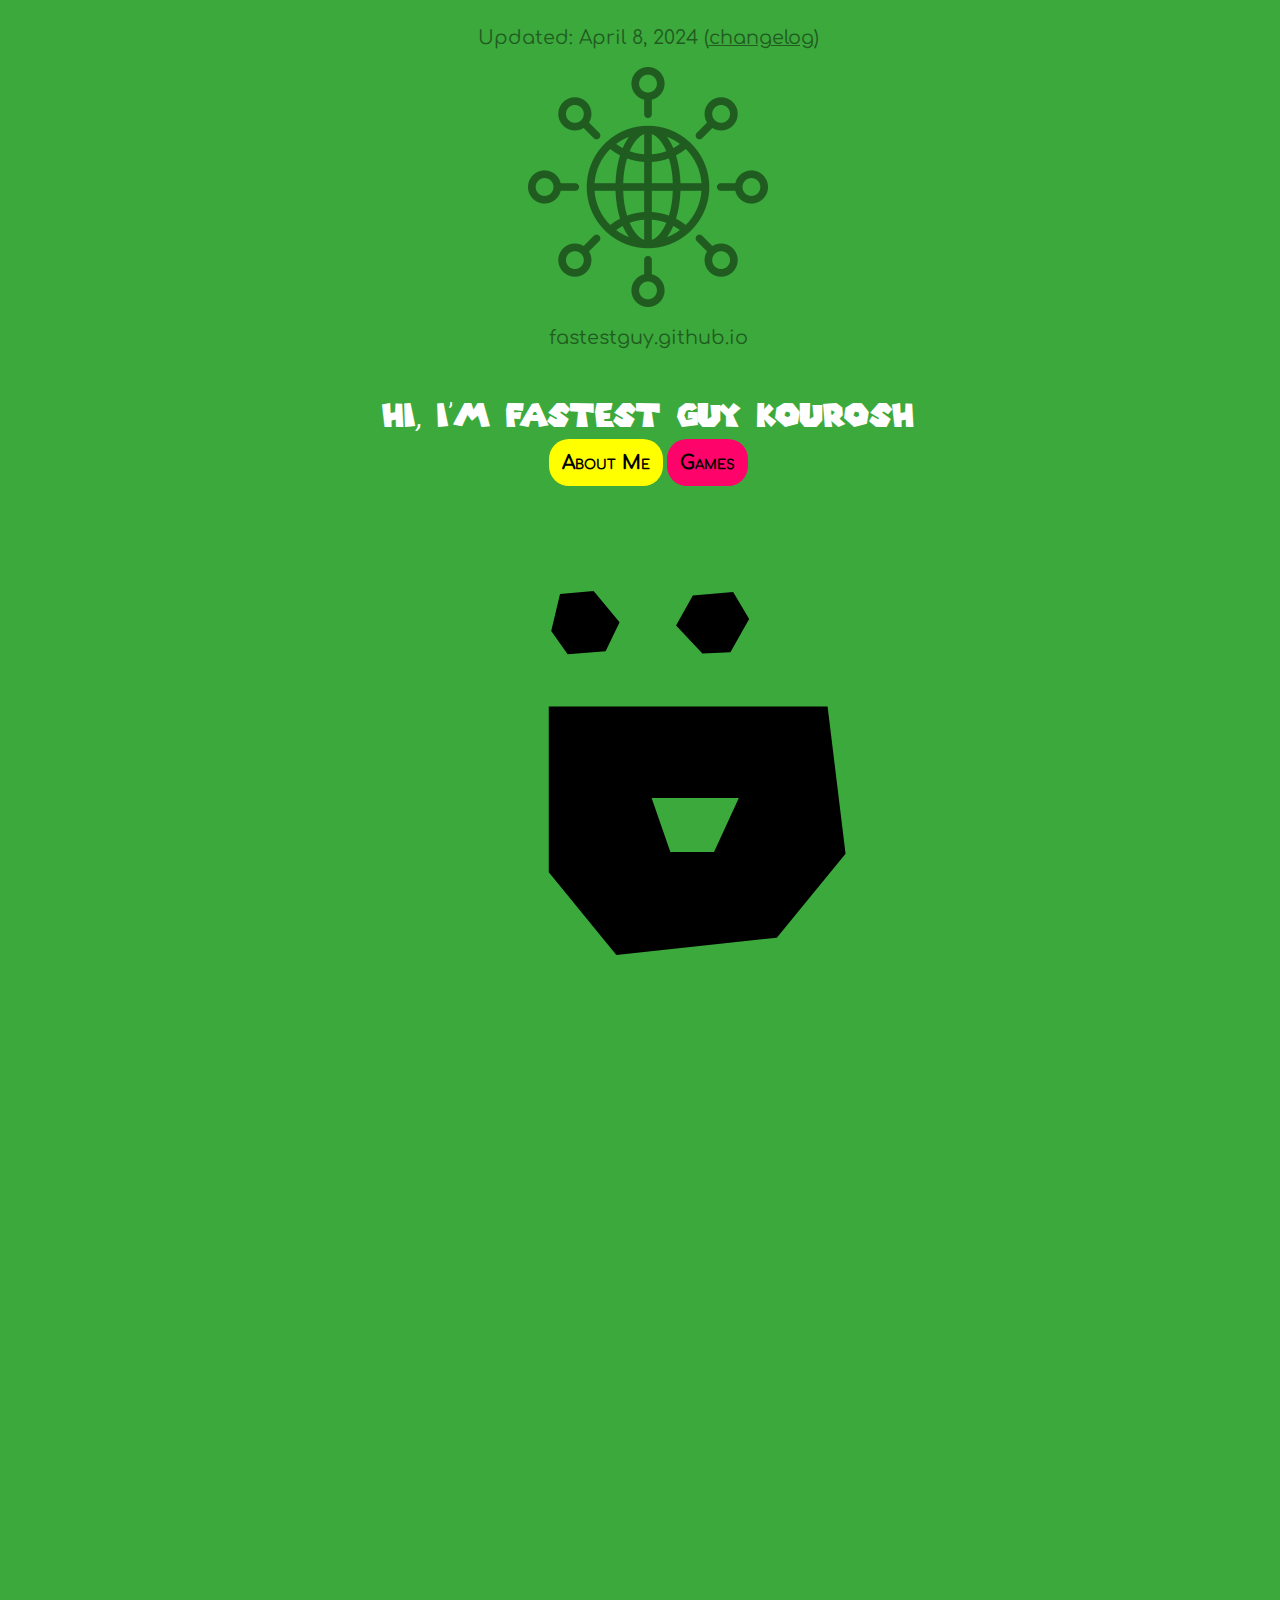
<file: index.html>
<html>
<head>
<meta name="viewport" content="width=device-width, initial-scale=1">
<title>Kourosh, the Fastest Guy!</title>

<link rel="stylesheet" href="/styles.css">

</head>

<body>

<div id="centered">


<p id="update">Updated: April 8, 2024 (<a id="changelog" href="/changelog/index.html">changelog</a>)</p>
<img src="/files/img/internet.png" />
<p id="sitename">fastestguy.github.io</p>
<h1>Hi, I'm Fastest Guy Kourosh</h1>
<div id="nav">
<a id="color1" href="/about">About Me</a>
<a id="color2" href="/games">Games</a>
</div>

<p id="smile">:D</p>

</body>
</html>
</file>
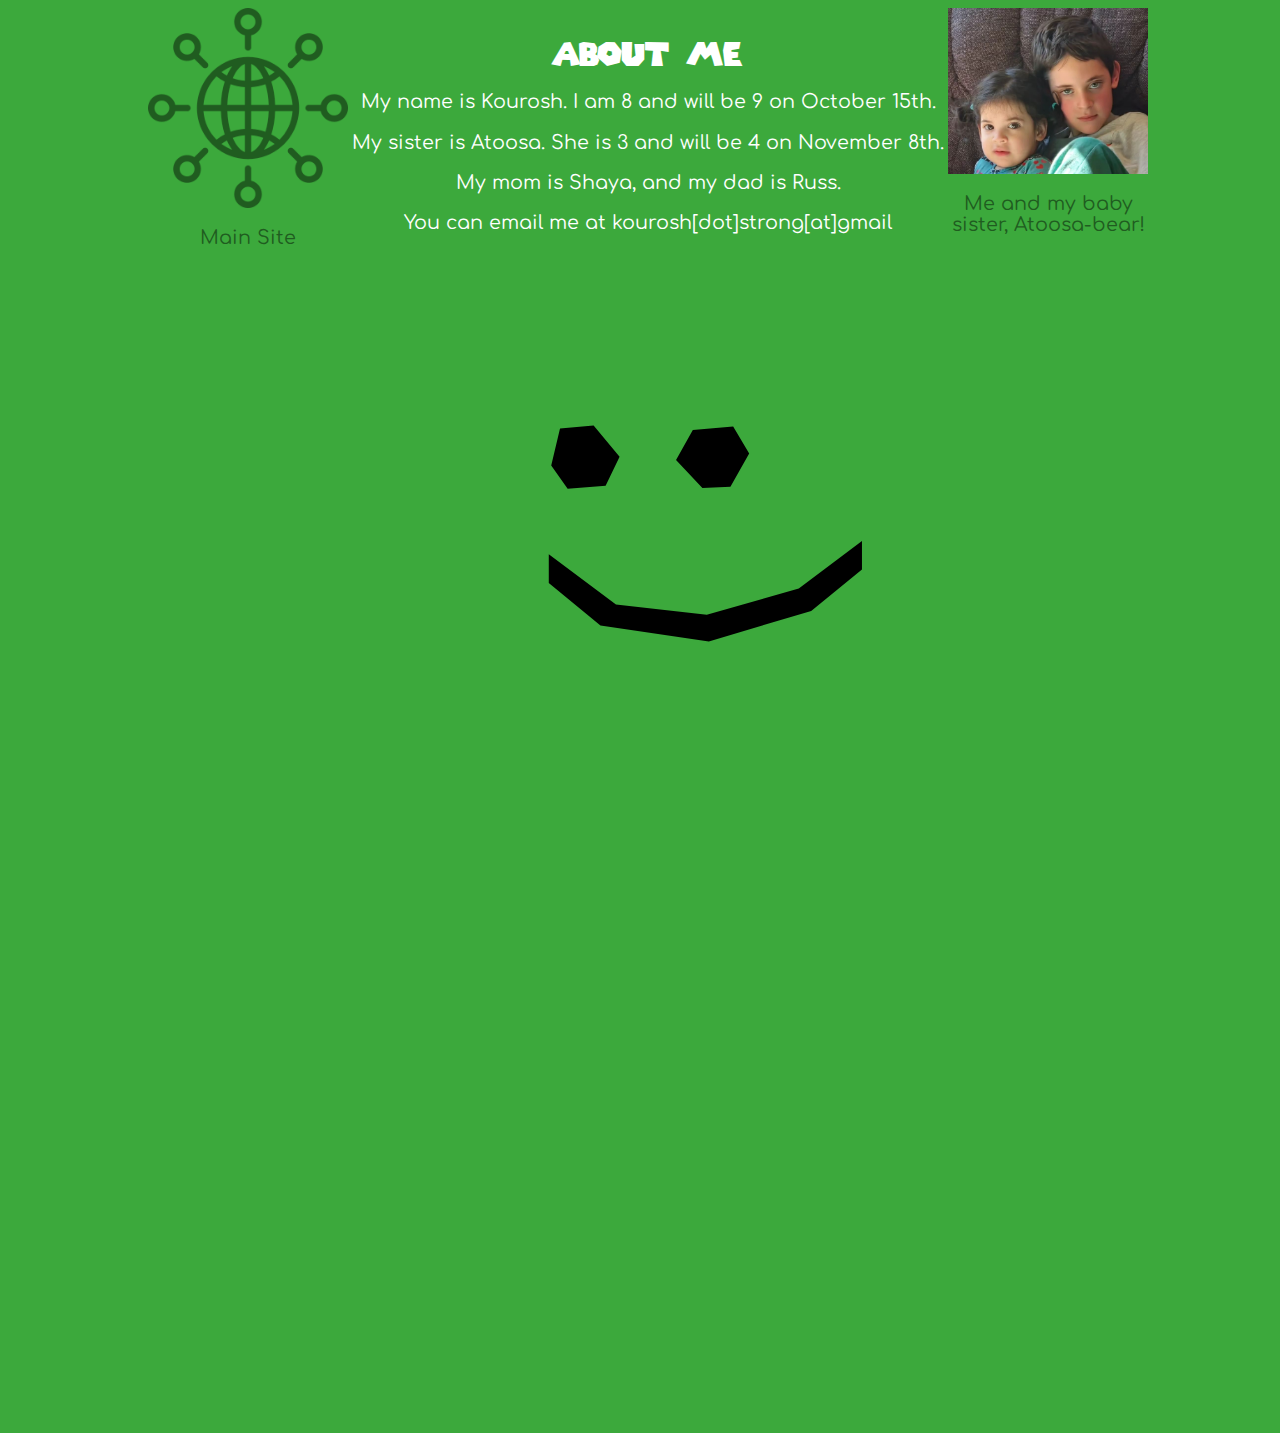
<file: about/index.html>
<html>
<head>
<meta name="viewport" content="width=device-width, initial-scale=1">
<title>About Me: Kourosh, the Fastest Guy!</title>

<link rel="stylesheet" href="/styles.css">

</head>

<body>

<div id="centered">
<div id="logo_left">
<a href="/"><img src="/files/img/internet.png" /></a>
<p>Main Site</p>
</div>

<div id="logo_right">
<img src="/files/img/kourosh_and_atoosa.jpg" />
<p>Me and my baby sister, Atoosa-bear!</p>
</div>

<h1>About Me</h1>

<p>My name is Kourosh. I am 8 and will be 9 on October 15th.</p>

<p>My sister is Atoosa. She is 3 and will be 4 on November 8th.</p>

<p>My mom is Shaya, and my dad is Russ.</p>

<p>You can email me at kourosh[dot]strong[at]gmail</p>

<p id="smile">:)</p>
  
</body>
</html>
</file>
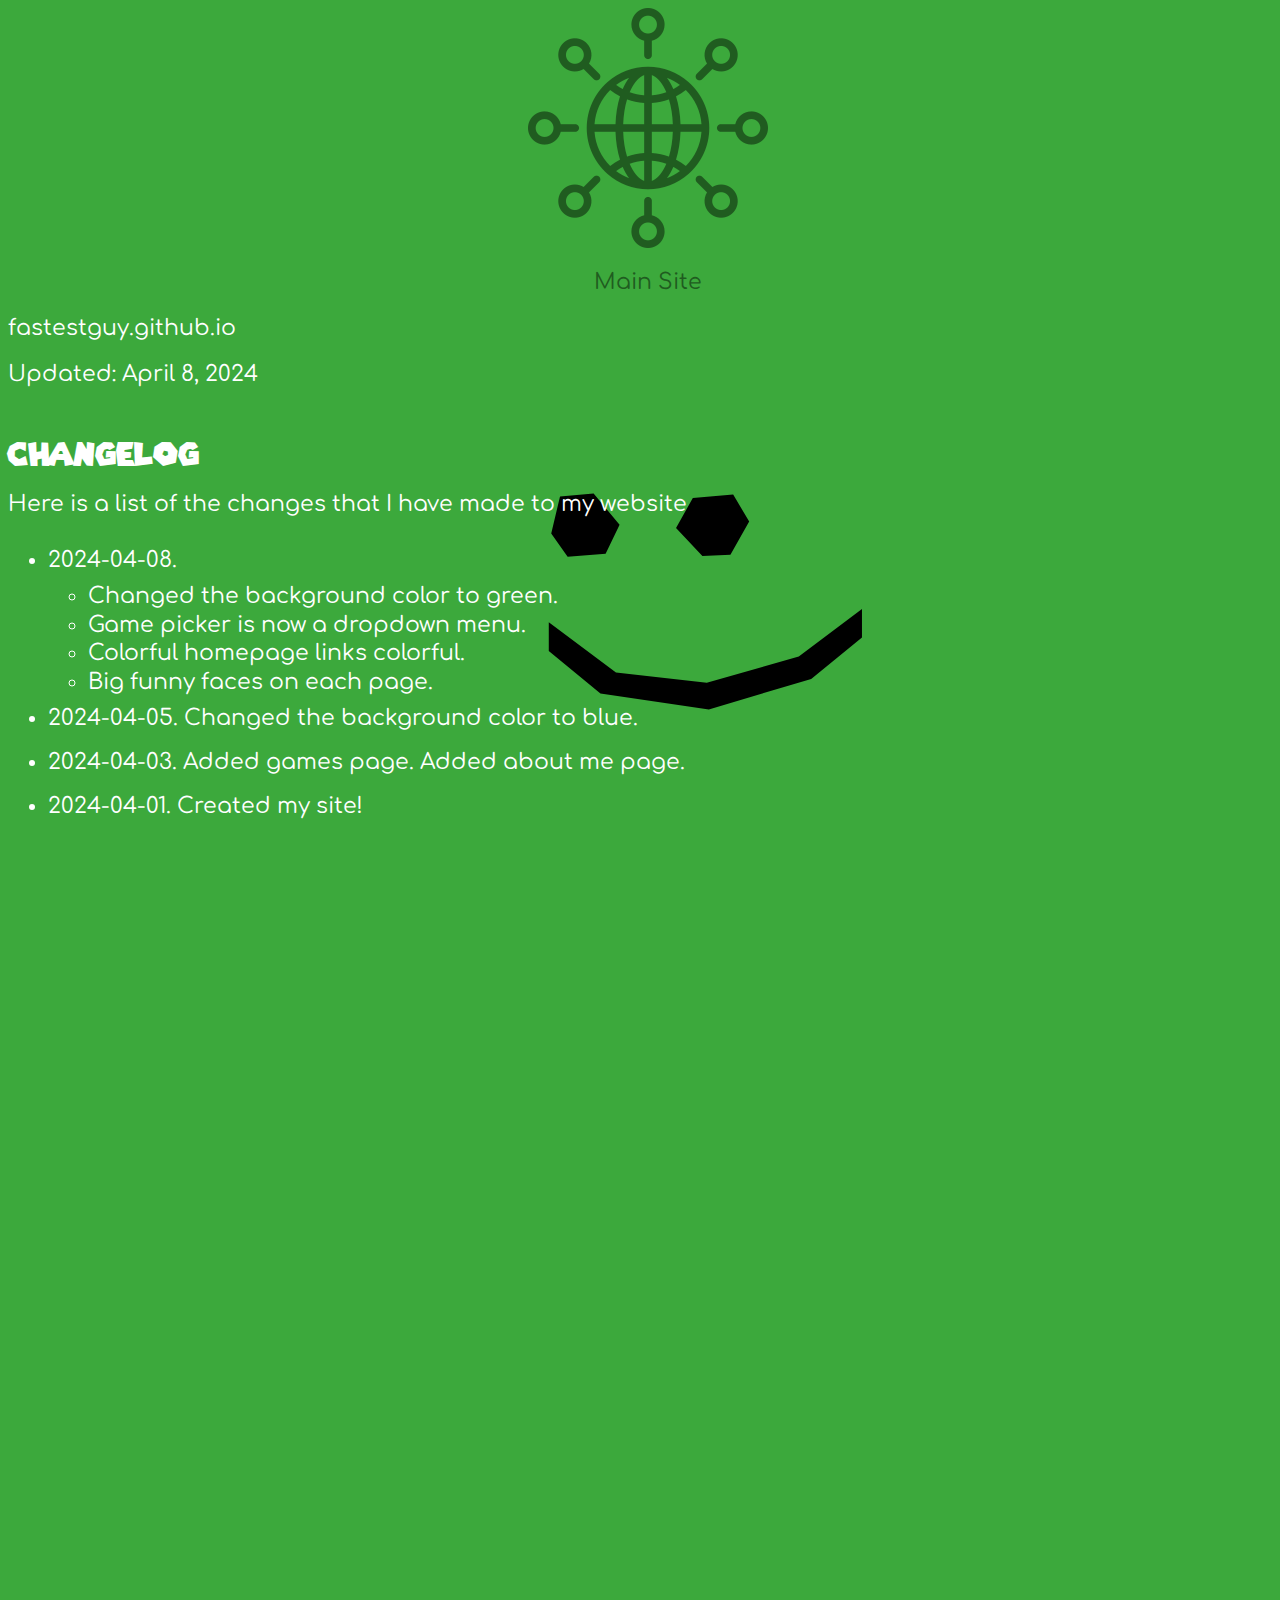
<file: changelog/index.html>
<html>
<head>
<meta name="viewport" content="width=device-width, initial-scale=1">
<title>Changelog: Kourosh, the Fastest Guy!</title>

<link rel="stylesheet" href="/styles--changelog.css">

</head>

<body>

<div id="centered">
<div id="logo_left" style="text-align:center">
<a href="/"><img src="/files/img/internet.png" /></a>
<p>Main Site</p>
</div>
<p id="sitename">fastestguy.github.io</p>
<p id="update">Updated: April 8, 2024</p>
<h1>Changelog</h1>

<p>Here is a list of the changes that I have made to my website</p>

<ul>
<li>2024-04-08. <ul>
<li>Changed the background color to green.</li> 
<li>Game picker is now a dropdown menu.</li>
<li>Colorful homepage links colorful.</li>
<li>Big funny faces on each page.</li>
</ul>
</li>
<li>2024-04-05. Changed the background color to blue.</li>
<li>2024-04-03. Added games page. Added about me page.</li>
<li>2024-04-01. Created my site!</li>
</ul>

<p id="smile">:)</p>

</body>
</html>
</file>
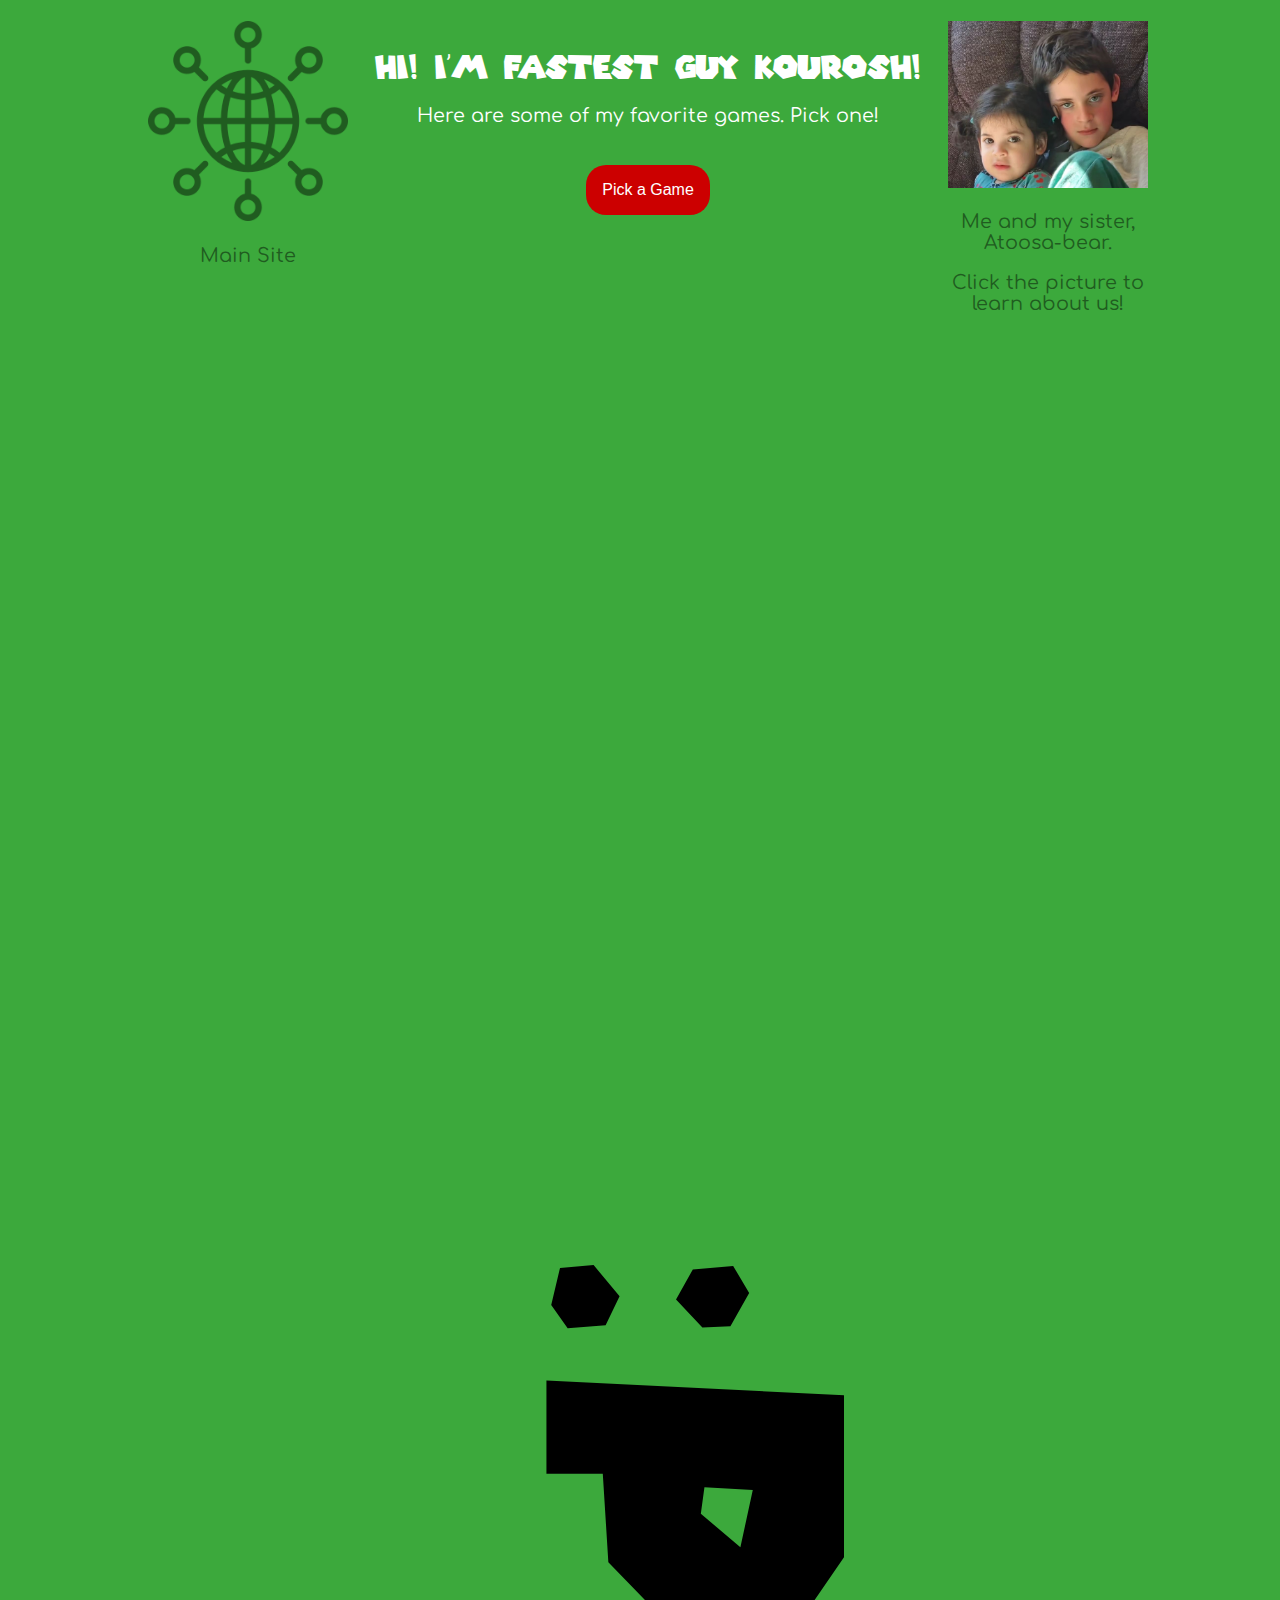
<file: games/index.html>
<!doctype html>
<html>
<head>
<meta name="viewport" content="width=device-width, initial-scale=1">
<title>Games: Kourosh, the Fastest Guy!</title>

<link rel="stylesheet" href="/styles.css">

</head>

<body>

<div id="centered">

<div id="logo_left">
<a href="/"><img alt="" src="/files/img/internet.png" /></a>
<p>Main Site</p>
</div>

<div id="logo_right">
<a href="/about"><img alt="" src="/files/img/kourosh_and_atoosa.jpg" /></a>
<p>Me and my sister, Atoosa-bear.</p>
<p>Click the picture to learn about us!</p>
</div>
<h1>Hi! I'm Fastest Guy Kourosh!</h1>
<p>Here are some of my favorite games. Pick one!</p>

<div class="dropdown">
  <button onclick="selectGame()" class="dropbtn">Pick a Game</button>
  <div id="myDropdown" class="dropdown-content">
    <a onclick="playSl()">Slime Lab</a>
    <a onclick="playMq()">MQ</a>
    <a onclick="playMq2()">MQ 2</a>
	<a onclick="playBattleBuddies()">Battle Buddies</a>
	<a onclick="playTimeHunter()">Time Hunter</a>
	<a onclick="playKv()">Knights vs Orcs</a>
	<a onclick="playUnicorn()">Unicorn Game (for Atoosa)</a>
  </div>
</div>

<iframe id="player" src=""></iframe>


<p id="smile">:P</p>


<!-- scripts to make the games work ####################### -->


<script>

function selectGame() {
  document.getElementById("myDropdown").classList.toggle("show");
}
window.onclick = function(event) {
  if (!event.target.matches('.dropbtn')) {
    var dropdowns = document.getElementsByClassName("dropdown-content");
    var i;
    for (i = 0; i < dropdowns.length; i++) {
      var openDropdown = dropdowns[i];
      if (openDropdown.classList.contains('show')) {
        openDropdown.classList.remove('show');
      }
    }
  }
}
</script>


<script>

function playSl(){
	document.getElementById('player').src = "https://www.roomrecess.com/games/SlimeLab/play.html";
	}
function playMq(){
	document.getElementById('player').src = "https://www.roomrecess.com/mobile/MathQuest/play.html";
	}
function playMq2(){
	document.getElementById('player').src = "https://www.roomrecess.com/mobile/MQ2/play.html";
	}
function playBattleBuddies(){
	document.getElementById('player').src = "https://www.roomrecess.com/games/BattleBuddies/play.html";
	}
function playTimeHunter (){
	document.getElementById('player').src = "https://www.roomrecess.com/mobile/TimeHunter/play.html";
	}
function playKv (){
	document.getElementById('player').src = "https://www.roomrecess.com/mobile/KnightsVsOrcs/play.html";
	}
function playUnicorn (){
	document.getElementById('player').src = "https://www.roomrecess.com/games/Mystic/play.html";
	}
	
</script>
	</div>
  
</body>
</html>
</file>
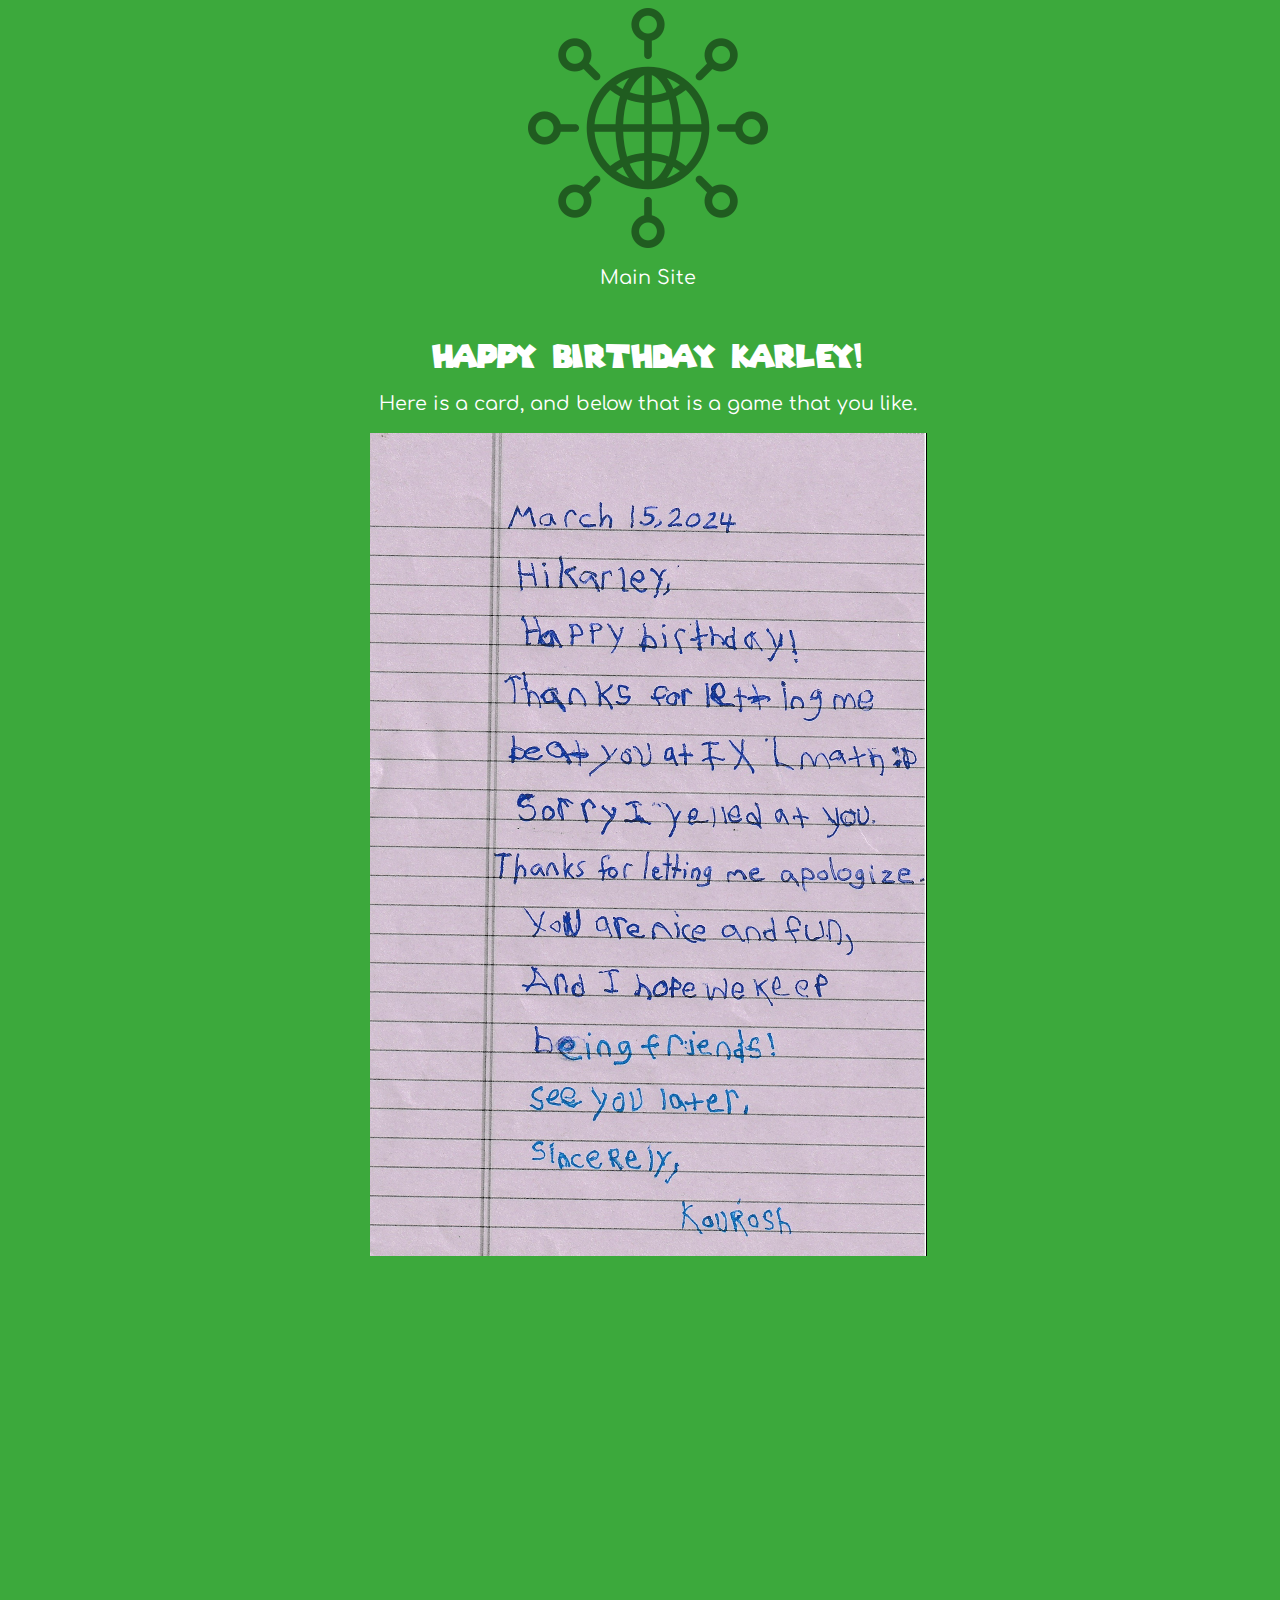
<file: karley/index.html>
<html>
<head>
<title>Karley: Kourosh, the Fastest Guy!</title>

<link rel="stylesheet" href="/styles.css">

</head>

<body>

<div id="centered">

<a href="/"><img src="/files/img/internet.png" /></a>
<p>Main Site</p>



<h1>Happy Birthday Karley!</h1>

<p>Here is a card, and below that is a game that you like.</p>
	
	<p><img src="/files/img/happy_birthday_karley_from_kourosh.png" /></p>

<iframe id="player" src="https://www.roomrecess.com/games/SlimeLab/play.html"></iframe>

</div>


  
</body>
</html>
</file>
<file: styles.css>
@font-face {
  font-family: mario;
  src: url(/files/fonts/mario.ttf);
}
@font-face {
  font-family: comfortaa;
  src: url(/files/fonts/comfortaa.ttf);
}

body{
	width: 100%;
	background-color: #3ca93c; 
	color:#fff;}
#centered {width: 1000px; text-align: center; margin:auto}

iframe{height: 810px; width: 1000px;border:none;}

/*
#logo_right p, #logo_left p{background-color: #5d94fb}
*/
 
#logo_right{width:20%;float: right}
#logo_left{width:20%;float: left}
#logo_left, #logo_right, p#update, p#sitename, a#changelog{color: #205c20}
a#changelog{text-decoration: underline;}

p#update{padding-top:1em;}

h1{
	padding-top: 30px;
	font-family:mario;
	}

a{
	text-decoration:none;
	margin-bottom: 20px; 
	}
	
#nav a{
	font-size:120%;
	font-weight:bold; 
	font-variant: small-caps; 
}

a#color1, a#color2{
	padding: 13px;
	border-radius: 20px; 
}
a#color1{
	background-color: #ff0; 
	color:#000; 
	}
a#color1:hover{
	color: #ff0;
	background-color: #000; 
	}
a#color2{
	background-color: #fe036a;
	color: #000;
	}
a#color2:hover{
	color: #fe036a;
	background-color: #000; 
	}

a, p{
	font-family:comfortaa; 
}

p{
	text-align: center; 
	font-size: 120%;
	}
	
img{max-width:100%}


p#smile{
	font-size:400px; 
	transform: rotateZ(90deg);
	position:relative; 
	bottom: 300px;
	z-index: -1;
	color: #000;
	font-family:mario; 
}



/* game dropdown menu ############################################ */

.dropbtn {
  background-color: #cc0000;
  color: white;
  padding: 16px;
  font-size: 16px;
  border: none;
  cursor: pointer;
  border-radius: 20px; 
}

.dropbtn:hover, .dropbtn:focus {
  background-color: #B90000;
}

.dropdown {
  position: relative;
  top:20px; 
  display: inline-block;
}

#myDropdown{  
	border-bottom-left-radius: 20px; 
	border-bottom-right-radius: 20px; }

.dropdown-content {
  display: none;
  position: absolute;
  background-color: #cc0;
  min-width: 160px;
  overflow: auto;
  box-shadow: 0px 8px 16px 0px rgba(0,0,0,0.2);
  z-index: 1;
}

.dropdown-content a {
  color: black;
  padding: 12px 16px;
  text-decoration: none;
  display: block;
}

.dropdown a:hover {background-color: #0c0;}

.show {display: block;}
</file>
<file: styles--changelog.css>
@font-face {
  font-family: mario;
  src: url(/files/fonts/mario.ttf);
}
@font-face {
  font-family: comfortaa;
  src: url(/files/fonts/comfortaa.ttf);
}
body{
	width: 100%;
	background-color: #3ca93c; 
	color:#fff;}

h1{
	padding-top: 30px;
	font-family:mario;
	}
	
p, li{
	font-family:comfortaa;
	font-size: 22px; 
}

li{line-height:2;}
li li{line-height:1.3;}

p#smile{
	font-size:400px; 
	transform: rotateZ(90deg);
	position:relative; 
	bottom: 300px;
	z-index: -1;
	color: #000;
	font-family:mario; 
}
#logo_left {color: #205c20}
</file>
